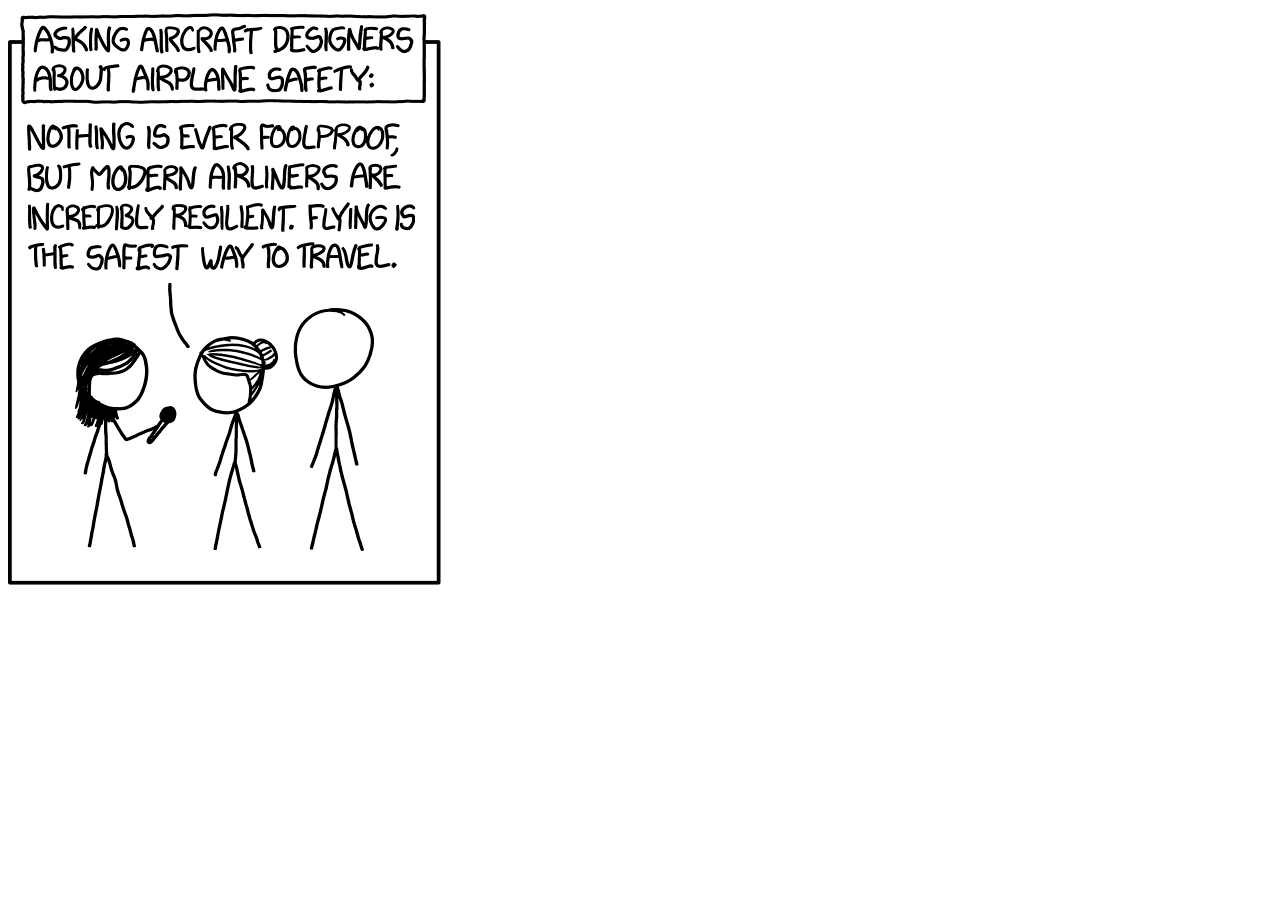
<file: index.html>
<!DOCTYPE HTML>

<html>

<head>
  <title>Software Development</title>
  <link rel="stylesheet" href="responsive.css"/>
  <meta charset="utf-8" />
</head>

<body>
  <div class="software"></div>
</body>
</html>
</file>
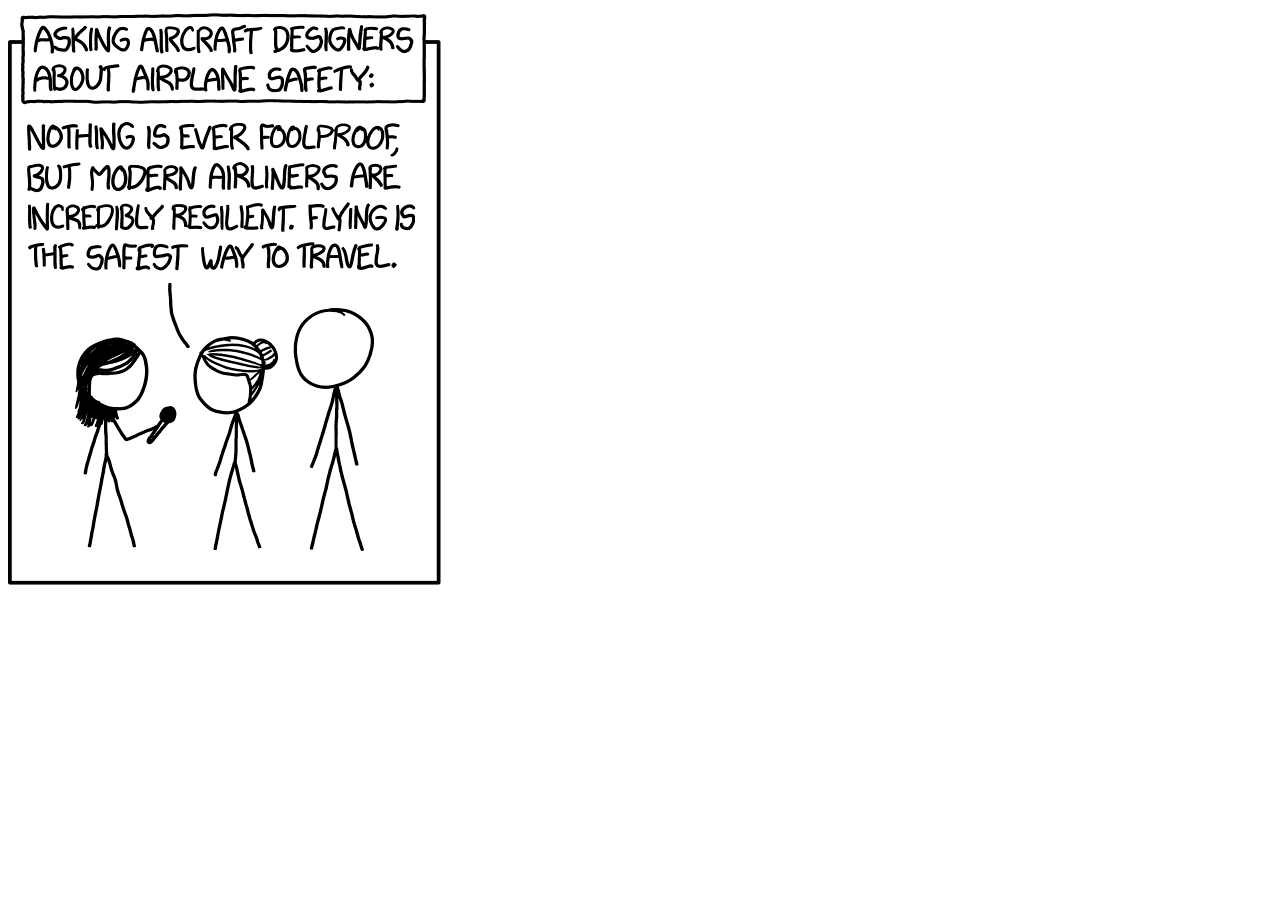
<file: Resume/index.html>
<!DOCTYPE html>

<html lang="en">

<head>
	<title>Leila's Homepage</title>
	<link href="style1.css" rel="stylesheet">
	<meta http-equiv="refresh" content="0; url=https://leilajxli.github.io/" />
</head>

<body>
	<h1>Hello, my name is Jiaxun Li.</h1>
		<p>You can also call me Leila.</p>

		<p><img id="profile_pic" src="leilajxli.JPG" alt="Leila Li's Profile Picture"></p>

	<h2>Why you should hire me</h2>
		<p><a href="resume.html">My Resume</a></p>

	<h2>Learn more about me</h2>
		<p><a href="bio.html">My Biography</a></p>

</body>

</html>
</file>
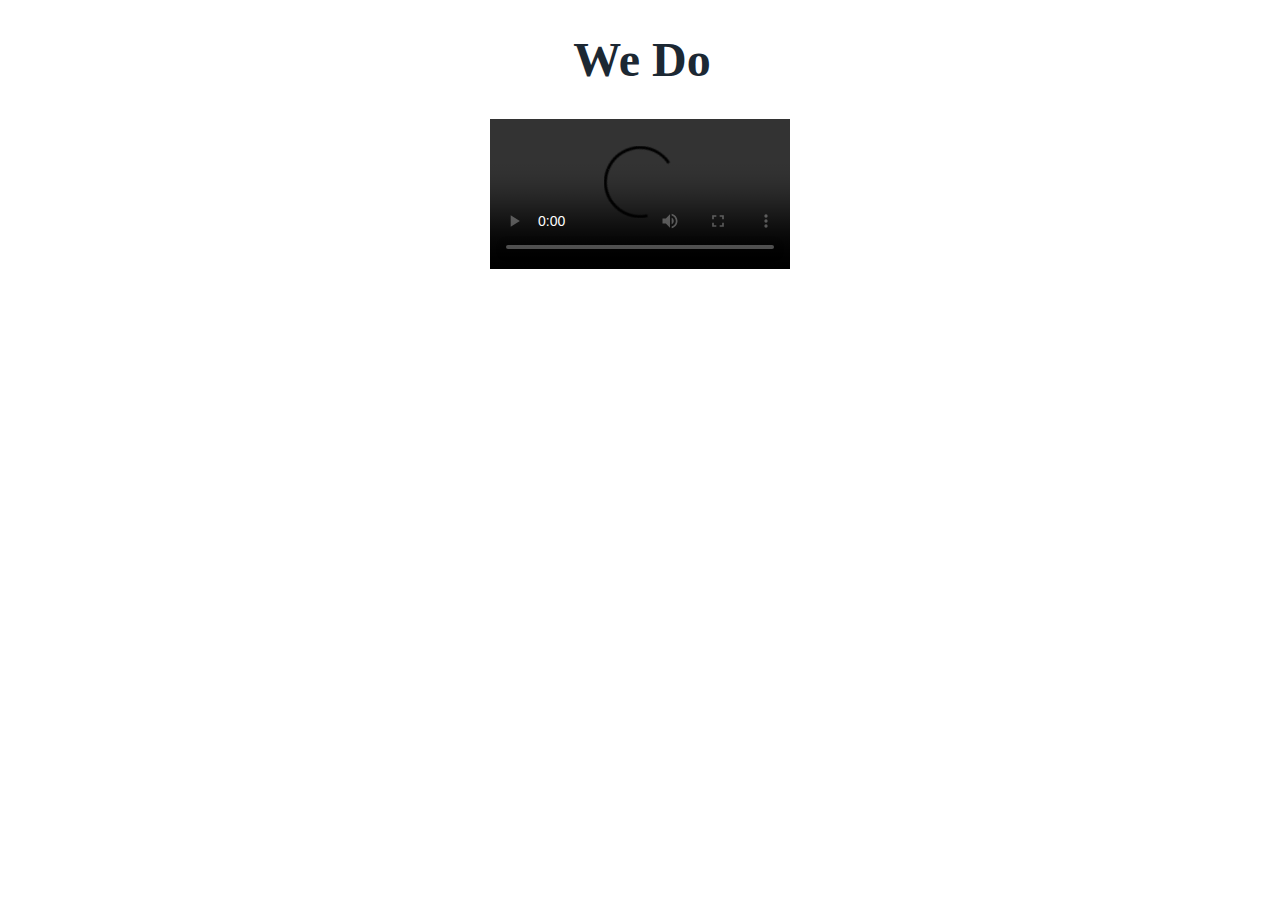
<file: wedo/index.html>
<!DOCTYPE html>
<html>
<head>
<meta charset="utf-8" />
<title>We Do</title>
<link rel="stylesheet" href="style.css" type="text/css" />
</head>

<body>

<h1 id="title">We Do</h1>

<video src="https://www.cs.tufts.edu/comp/20/wedo.mp4" id="wedo" controls></video>
<div id="lyrics"></div>

<script> 
	
	var wedo = document.getElementById ("wedo"); 
	var lyrics = document.getElementById ("lyrics"); 
	wedo.addEventListener ("timeupdate",function() { 
		
		if (wedo.currentTime < 3.5) {
			lyrics.innerHTML =" ";
		}
		else if (wedo.currentTime > 3.5 && wedo.currentTime < 6) {
			lyrics.innerHTML ="<h2>Who controls the British crown?</h2>";
		}
		else if (wedo.currentTime > 6 && wedo.currentTime < 8){
			lyrics.innerHTML = "<h2>Who keeps the metric system down?</h2>";
		}
		else if (wedo.currentTime > 8 && wedo.currentTime < 12){
			lyrics.innerHTML = "<h2>We do, we do!</h2>";
		}
		else if (wedo.currentTime > 12 && wedo.currentTime < 14){
			lyrics.innerHTML = "<h2>Who keeps Atlantis off the maps?</h2>";
		}
		else if (wedo.currentTime > 14 && wedo.currentTime < 16){
			lyrics.innerHTML = "<h2>Who keeps the Martians under wraps?</h2>";
		}
		else if (wedo.currentTime > 16 && wedo.currentTime < 21){
			lyrics.innerHTML = "<h2>We do, we do!</h2>";
		}
		else if (wedo.currentTime > 21 && wedo.currentTime < 25){
			lyrics.innerHTML = "<h2>Who holds back the electric car?</h2>";
		}
		else if (wedo.currentTime > 25 && wedo.currentTime < 29){
			lyrics.innerHTML = "<h2>Who makes Steve Guttenberg a star?<h2>";
		}
		else if (wedo.currentTime > 29 && wedo.currentTime < 33){
			lyrics.innerHTML = "<h2>We do, we do!<h2>";
		}
		else if (wedo.currentTime > 33 && wedo.currentTime < 35){
			lyrics.innerHTML = "<h2>Who robs cavefish of their sight?<h2>";
		}
		else if (wedo.currentTime > 35 && wedo.currentTime < 37){
			lyrics.innerHTML = "<h2>Who rigs every Oscar night?<h2>";
		}
		else if (wedo.currentTime > 37 && wedo.currentTime < 40){
			lyrics.innerHTML = "<h2>We do!<h2>";
		}
		else if (wedo.currentTime > 40 && wedo.currentTime < 45){
			lyrics.innerHTML = "<h2>We do!<h2>";
		}
		else {
			lyrics.innerHTML = "<h2>Thanks for watching!</h2>";
		}
	},false

		);
	
</script>
</body>
</html>
</file>
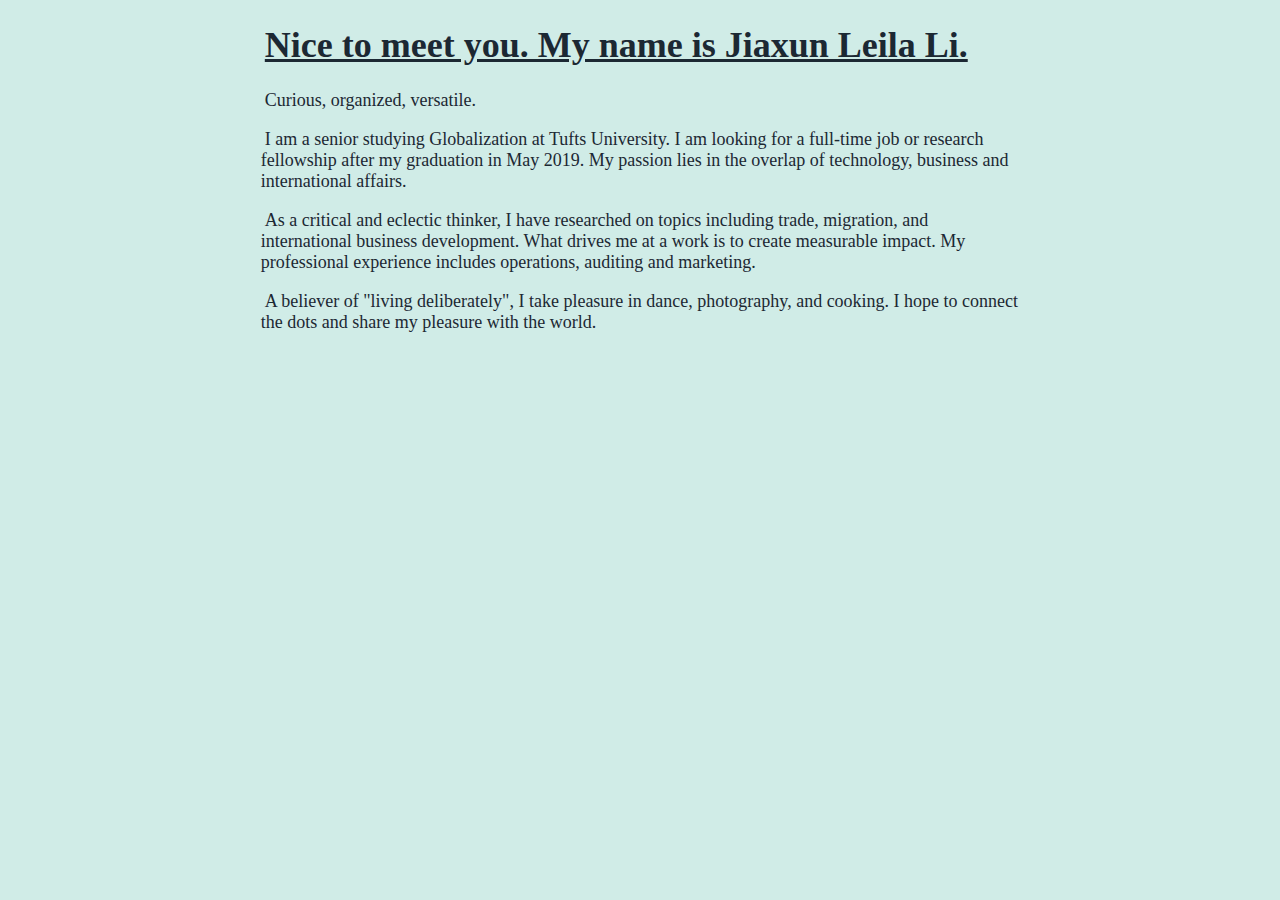
<file: Resume/bio.html>
<!DOCTYPE html>
<html lang="en">
<head>
	<title>Leila's Biography</title>
	<link href="style1.css" rel="stylesheet">
</head>
<body>

	<div class="indent">
	<h1>Nice to meet you. My name is Jiaxun Leila Li.</h1>
	<p></p>
	<p>Curious, organized, versatile.</p>
	<p></p>
	<p>I am a senior studying Globalization at Tufts University. I am looking for a full-time job or research fellowship after my graduation in May 2019. My passion lies in the overlap of technology, business and international affairs. </p>
	<p></p>
	<p>As a critical and eclectic thinker, I have researched on topics including trade, migration, and international business development. What drives me at a work is to create measurable impact. My professional experience includes operations, auditing and marketing.</p><p></p>
	<p>A believer of "living deliberately", I take pleasure in dance, photography, and cooking. I hope to connect the dots and share my pleasure with the world. </p>
</div>

</body>
</html>
</file>
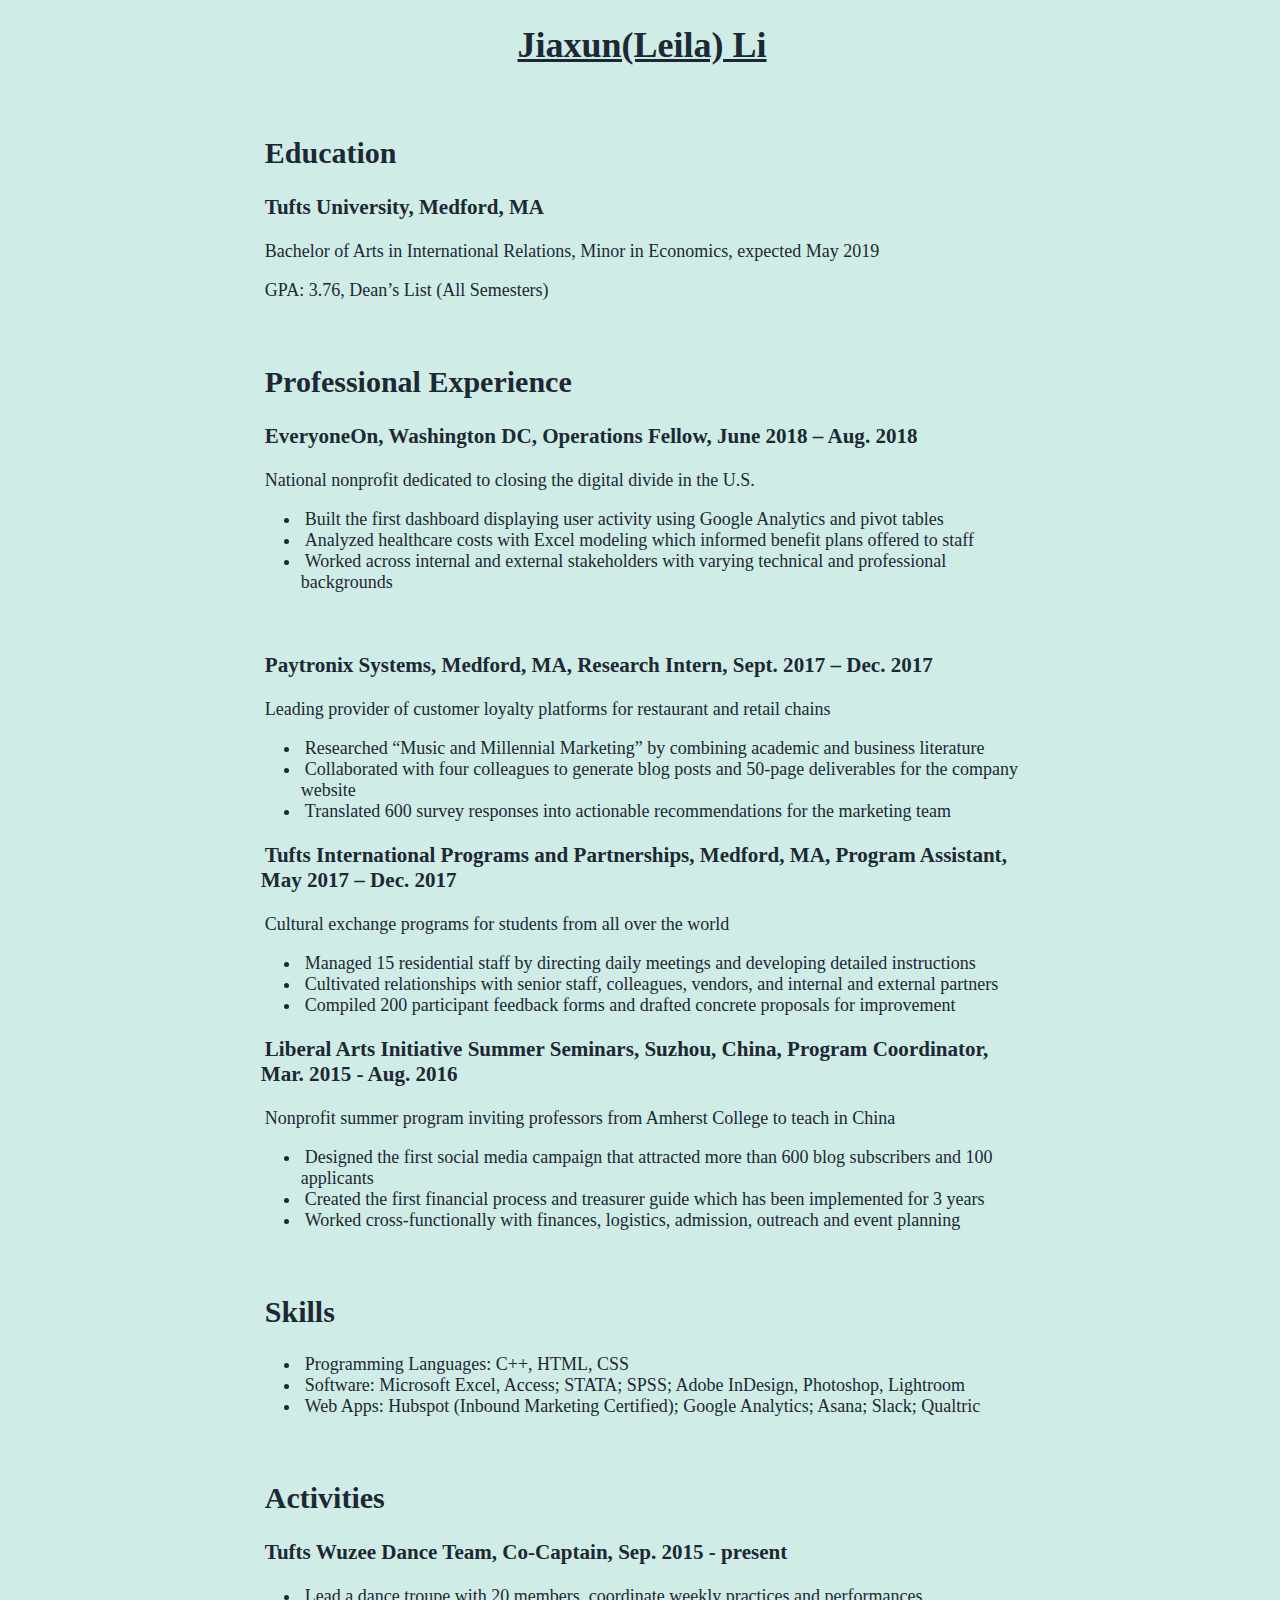
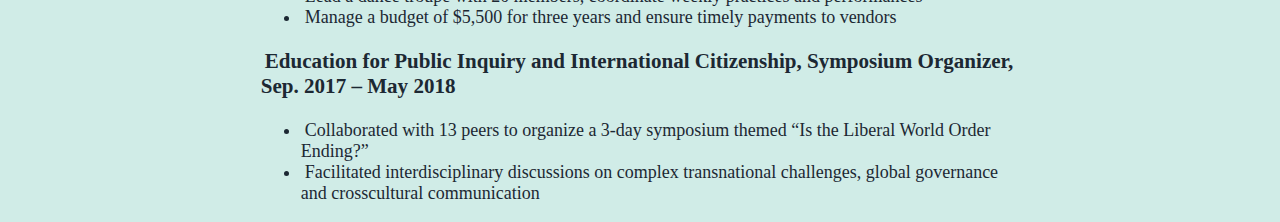
<file: Resume/resume.html>
<!DOCTYPE html>

<html lang="en">

<head>
	<title>Leila's Resume</title>
	<link href="style1.css" rel="stylesheet">
</head>

<body>
	<h1>Jiaxun(Leila) Li</h1>
	<br>
	
	<div class="indent">
		
	<h2>Education</h2>	
		<h3>Tufts University, Medford, MA</h3>
			<p>Bachelor of Arts in International Relations, Minor in Economics, expected May 2019 </p>
			<p>GPA: 3.76, Dean’s List (All Semesters) </p>
	<br>

	<h2>Professional Experience</h2>
	<h3>EveryoneOn, Washington DC, Operations Fellow, June 2018 – Aug. 2018</h3>
		<p>National nonprofit dedicated to closing the digital divide in the U.S.</p>
			<ul>
				<li>Built the first dashboard displaying user activity using Google Analytics and pivot tables</li>
				<li>Analyzed healthcare costs with Excel modeling which informed benefit plans offered to staff </li>
				<li>Worked across internal and external stakeholders with varying technical and professional backgrounds</li>
			</ul>
	<br>

	<h3>Paytronix Systems, Medford, MA, Research Intern, Sept. 2017 – Dec. 2017</h3>
		<p>Leading provider of customer loyalty platforms for restaurant and retail chains </p>
			<ul>
				<li>Researched “Music and Millennial Marketing” by combining academic and business literature </li>
				<li>Collaborated with four colleagues to generate blog posts and 50-page deliverables for the company website</li>
				<li>Translated 600 survey responses into actionable recommendations for the marketing team </li> 
			</ul>
	
	<h3>Tufts International Programs and Partnerships, Medford, MA, Program Assistant, May 2017 – Dec. 2017</h3>
		<p>Cultural exchange programs for students from all over the world</p>
			<ul>
				<li>Managed 15 residential staff by directing daily meetings and developing detailed instructions</li>
				<li>Cultivated relationships with senior staff, colleagues, vendors, and internal and external partners</li>
				<li>Compiled 200 participant feedback forms and drafted concrete proposals for improvement</li>
			</ul>

	<h3>Liberal Arts Initiative Summer Seminars, Suzhou, China, Program Coordinator, Mar. 2015 - Aug. 2016</h3>
		<p>Nonprofit summer program inviting professors from Amherst College to teach in China</p>
			<ul>
				<li>Designed the first social media campaign that attracted more than 600 blog subscribers and 100 applicants</li>
				<li>Created the first financial process and treasurer guide which has been implemented for 3 years</li>
				<li>Worked cross-functionally with finances, logistics, admission, outreach and event planning</li>
			</ul>
	<br>

	<h2>Skills</h2>
		<ul>
			<li>Programming Languages: C++, HTML, CSS</li>
			<li>Software: Microsoft Excel, Access; STATA; SPSS; Adobe InDesign, Photoshop, Lightroom</li>
			<li>Web Apps: Hubspot (Inbound Marketing Certified); Google Analytics; Asana; Slack; Qualtric</li>
		</ul>
	<br>

	<h2>Activities</h2>
		<h3>Tufts Wuzee Dance Team, Co-Captain, Sep. 2015 - present</h3>
		<ul>
			<li>Lead a dance troupe with 20 members, coordinate weekly practices and performances</li>
			<li>Manage a budget of $5,500 for three years and ensure timely payments to vendors</li>
		</ul>

		<h3>Education for Public Inquiry and International Citizenship, Symposium Organizer, Sep. 2017 – May 2018</h3>
		<ul>
			<li>Collaborated with 13 peers to organize a 3-day symposium themed “Is the Liberal World Order Ending?”</li>
			<li>Facilitated interdisciplinary discussions on complex transnational challenges, global governance and crosscultural communication</li>
		</ul>
</div>

</body>

</html>
</file>
<file: responsive.css>
@media screen 
	and (min-width: 1200px) {
		.software {width:435px; height:580px; background:url(software.png) 0px 0px;} 
	}

@media screen 
	and (min-width: 1000px) 
	and (max-width: 1200px) {
		.software {width:420px; height:580px; background:url(software.png) 760px 0px;}
	}

@media screen
	and (min-width: 800px)
	and (max-width: 1000px){
		.software {width: 340px; height: 580px; background:url(software.png) 336px 0px;}
	}

@media screen
	and (min-width: 600px)
	and (max-width: 800px){
		.software {width: 710px; height: 630px; background:url(software.png) 0px -580px;}
	}

@media screen
	and (max-width: 600px){
		.software {width: 500px; height: 630px; background:url(software.png) -710px -580px;}
	}
</file>
<file: Resume/style1.css>
body{
	background-color: #D0ECE7  ;
	color: #1C2833;
	font-size: 18px;
	font-family: Cambria;
	text-indent: 4px;
	text-align: center;
}

h1{
	font-size: 36px;
	font-weight: 700;
	text-decoration-line: underline;
}

h2{
	font-size: 30px;
	font-weight: 700;
}


#profile_pic{
    display: block;
    margin-left: auto;
    margin-right: auto;
    width: 500px;
    height: 500px;
}

div.indent{
	margin-left: 20%;
	margin-right:20%;
	text-align: left;
}
</file>
<file: wedo/style.css>
body{
	color: #1C2833;
	font-size: 18px;
	font-family: Impact;
	text-indent: 4px;
	text-align: center;
}

h1{
	font-size: 48px;
	font-weight: 700;
}

h2{
	font-size: 24px;
	font-weight: 700;
}
</file>
